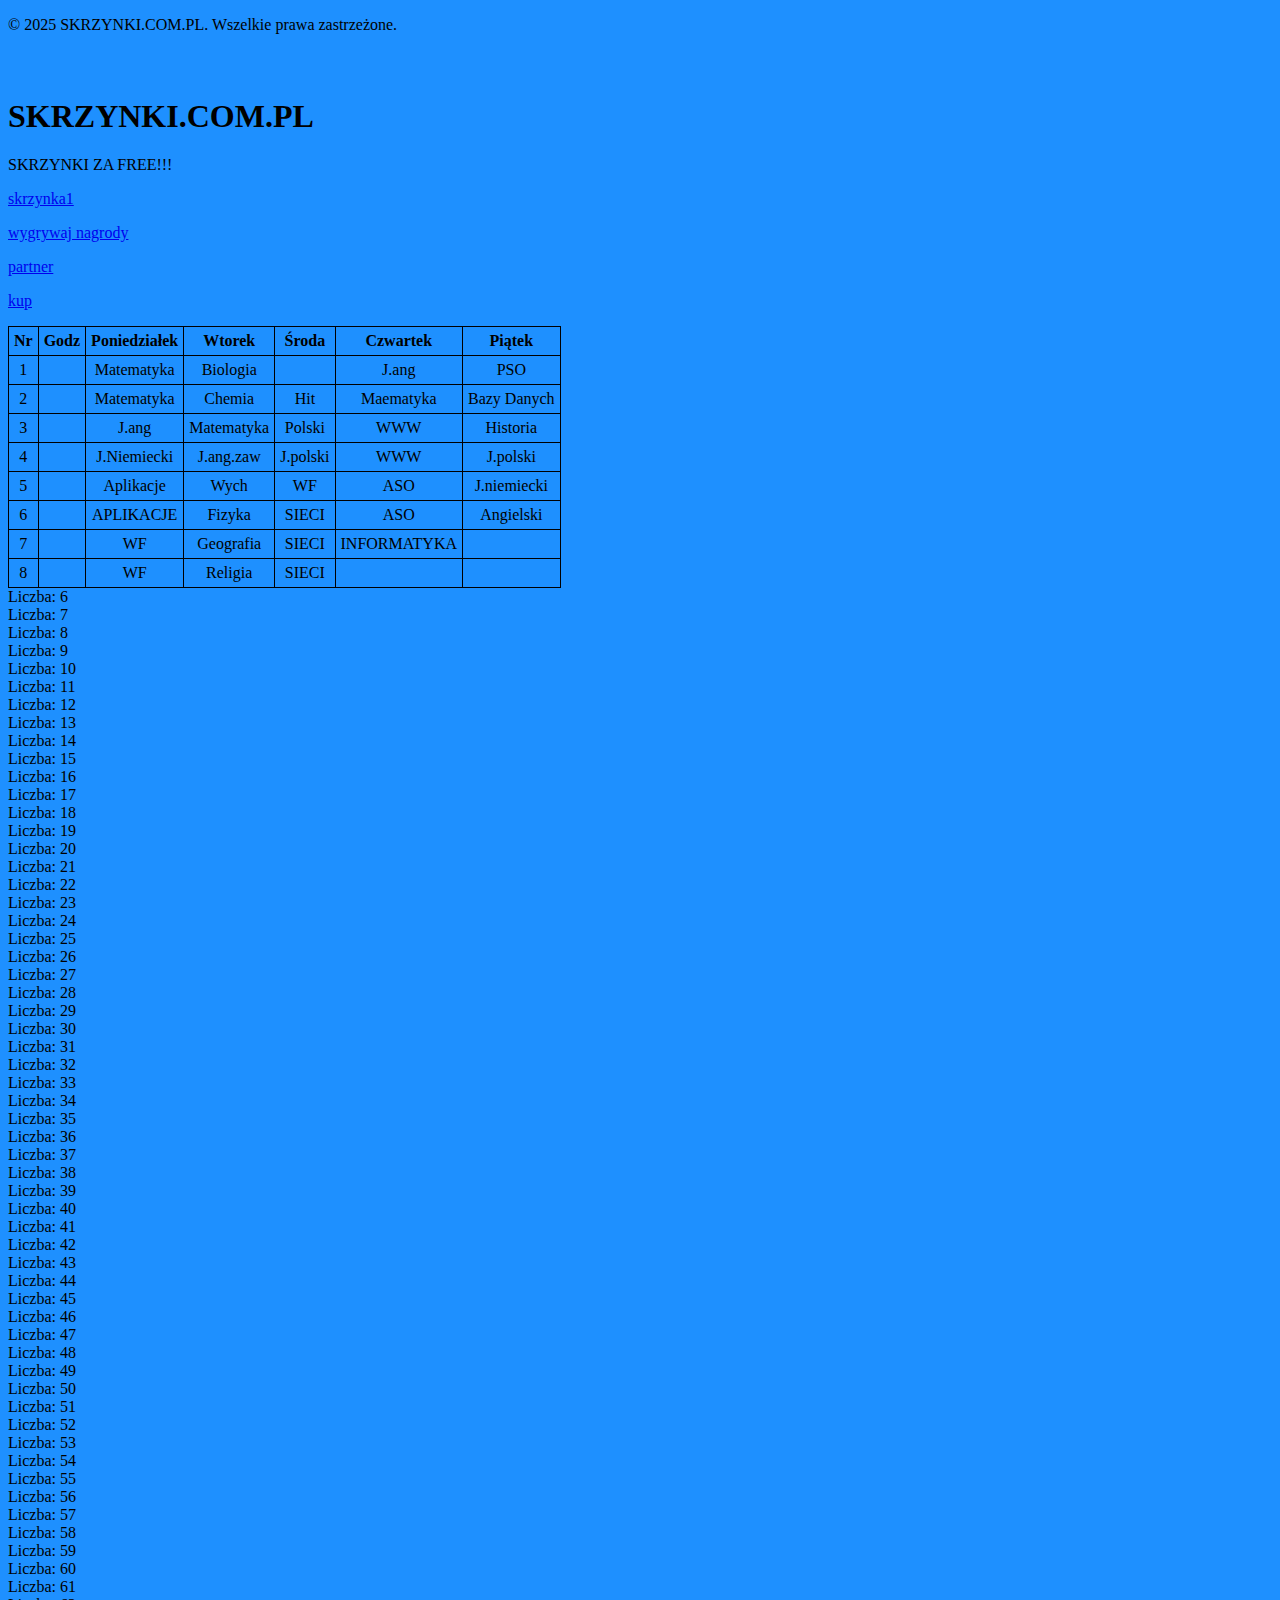
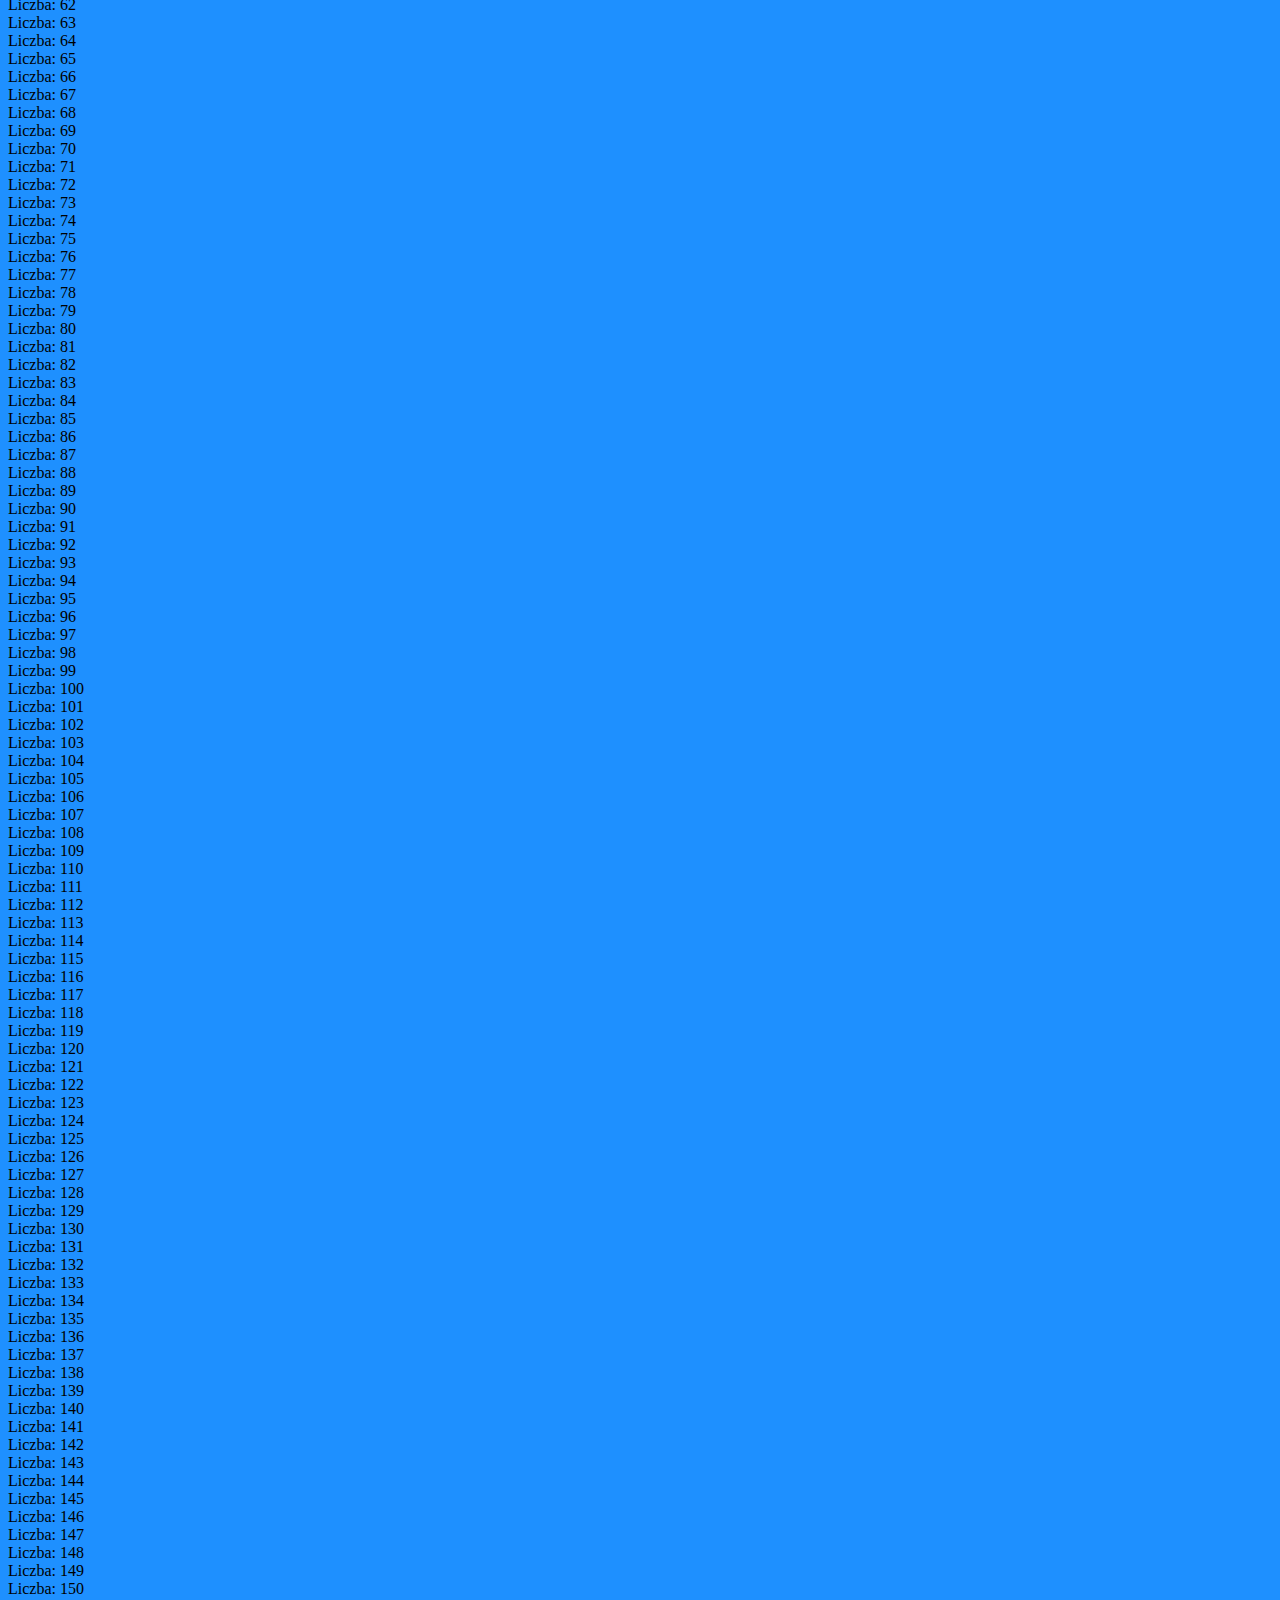
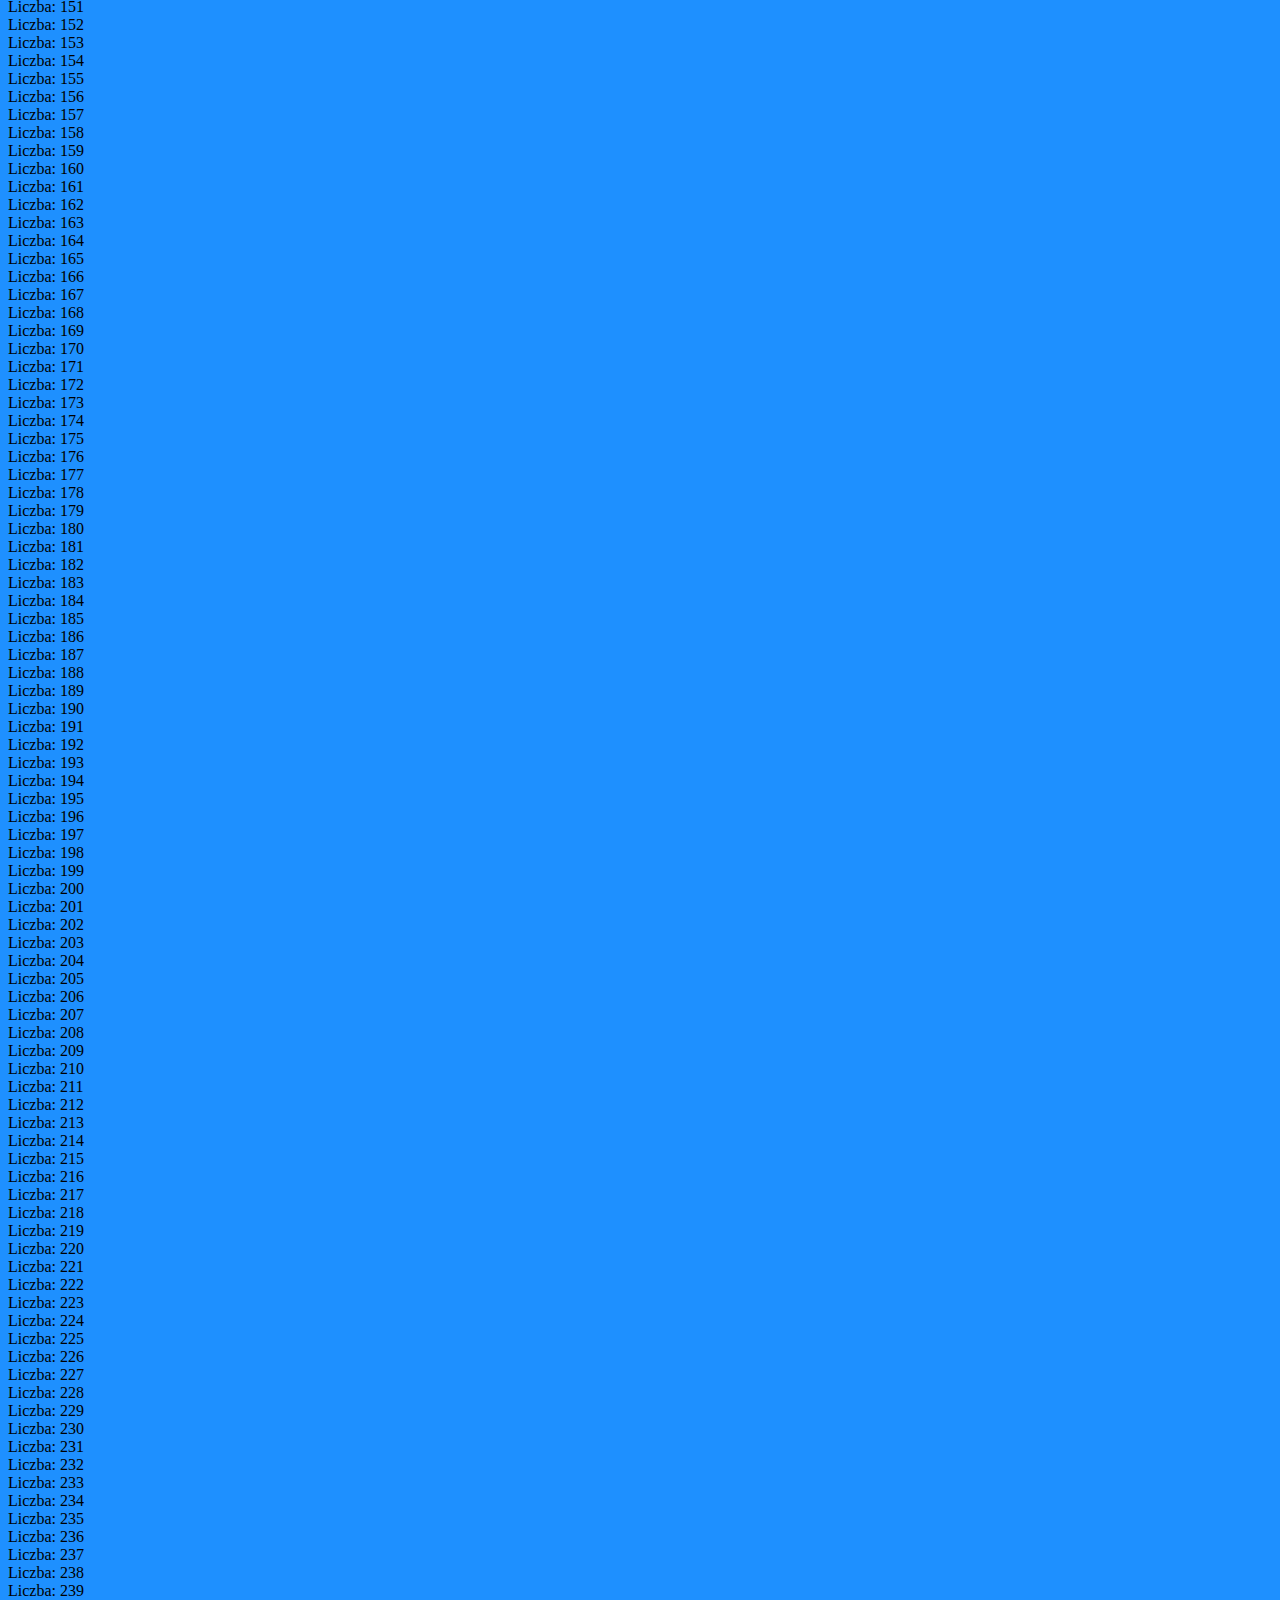
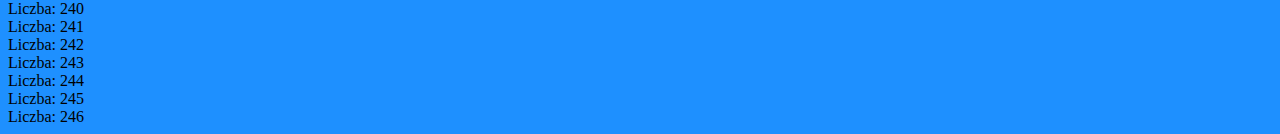
<file: index.html>
<!DOCTYPE html>
<html>
<head>
    <title>SKRZYNKI ZA FREE!!!</title>
</head>
<body>
    <footer>
  <p>&copy; 2025 SKRZYNKI.COM.PL. Wszelkie prawa zastrzeżone.</p>
</footer>
    <h1><p style="font-size: 64px;"></p>SKRZYNKI.COM.PL</h1>
    <p></p><p style=""background-color: black; font-size: 24px;"">SKRZYNKI ZA FREE!!!</p></p>
    <p><body style="background-color: dodgerblue;" </p>
    <p><a href="index1.html">skrzynka1</a></p>
    <nav>
    <p><a href="https://csgo-skins.com/?ref=NATION">wygrywaj nagrody</a></p>
    <p><a href="https://youtube.com">partner</a></p>
    <p><a href="https://www.roblox.com">kup</a></p>
    </nav>
    <table>
        <link rel="stylesheet" href="style.css">
        <tr>
            <th>Nr</th>
            <th>Godz</th>
            <th>Poniedziałek</th>
            <th>Wtorek</th>
            <th>Środa</th>
            <th>Czwartek</th>
            <th>Piątek</th>
        </tr>
        <tr>
            <td>1</td>
            <td></td>
            <td>Matematyka</td>
            <td>Biologia</td>
            <td></td>
            <td>J.ang</td>
            <td>PSO</td>
        </tr>
        <tr>
            <td>2</td>
            <td></td>
            <td>Matematyka</td>
            <td>Chemia</td>
            <td>Hit</td>
            <td>Maematyka</td>
            <td>Bazy Danych</td>
        </tr>
        <tr>
            <td>3</td>
            <td></td>
            <td>J.ang</td>
            <td>Matematyka</td>
            <td>Polski</td>
            <td>WWW</td>
            <td>Historia</td>
        </tr>
        <tr>
            <td>4</td>
            <td></td>
            <td>J.Niemiecki</td>
            <td>J.ang.zaw</td>
            <td>J.polski</td>
            <td>WWW</td>
            <td>J.polski</td>
        </tr>
        <tr>
            <td>5</td>
            <td></td>
            <td>Aplikacje</td>
            <td>Wych</td>
            <td>WF</td>
            <td>ASO</td>
            <td>J.niemiecki</td>
        </tr>
        <tr>
            <td>6</td>
            <td></td>
            <td>APLIKACJE</td>
            <td>Fizyka</td>
            <td>SIECI</td>
            <td>ASO</td>
            <td>Angielski</td>
        </tr>
        <tr>
            <td>7</td>
            <td></td>
            <td>WF</td>
            <td>Geografia</td>
            <td>SIECI</td>
            <td>INFORMATYKA</td>
            <td></td>
        </tr>
        <tr>
            <td>8</td>
            <td></td>
            <td>WF</td>
            <td>Religia</td>
            <td>SIECI</td>
            <td></td>
            <td></td>
        </tr>
    </table>
<script>
    const samochody = [];
    //w pętli do while zapytamy użytkownika o podanie liczby samochodów
    //w kolejnej pętli wpiszemy nazwy samochodów do tablicy
    for(const samochod of samochody){
        content.innerHTML += '{Samochód $samochod} ma ${samochod.length} liter<br>';
    }

let i = 6;
while (i <= 246) {
    document.write("Liczba: " + i + "<br>");
    i++;
}
</script>
</body>
</html>
</file>
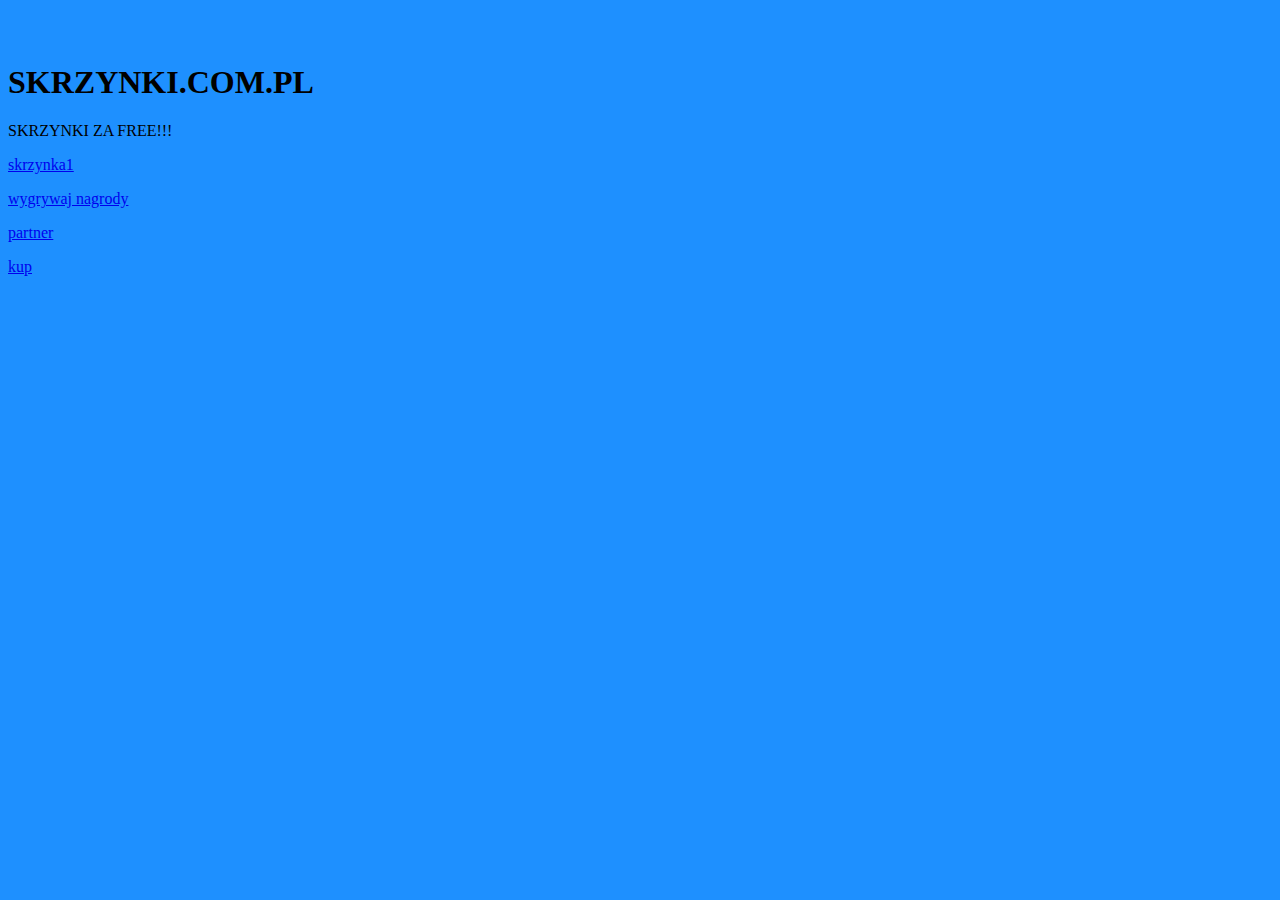
<file: hwdp/index.html>
<!DOCTYPE html>
<html>
<head>
    <title>SKRZYNKI ZA FREE!!!</title>
</head>
<body>
    <h1><p style="font-size: 64px;"></p>SKRZYNKI.COM.PL</h1>
    <p></p><p style=""background-color: black; font-size: 24px;"">SKRZYNKI ZA FREE!!!</p></p>
    <p><body style="background-color: dodgerblue;" </p>
    <p><a href="index1.html">skrzynka1</a></p>
    <nav>
    <p><a href="https://csgo-skins.com/?ref=NATION">wygrywaj nagrody</a></p>
    <p><a href="https://youtube.com">partner</a></p>
    <p><a href="https://www.sexshop69.pl">kup</a></p>
    </nav>
</body>
</html>
</file>
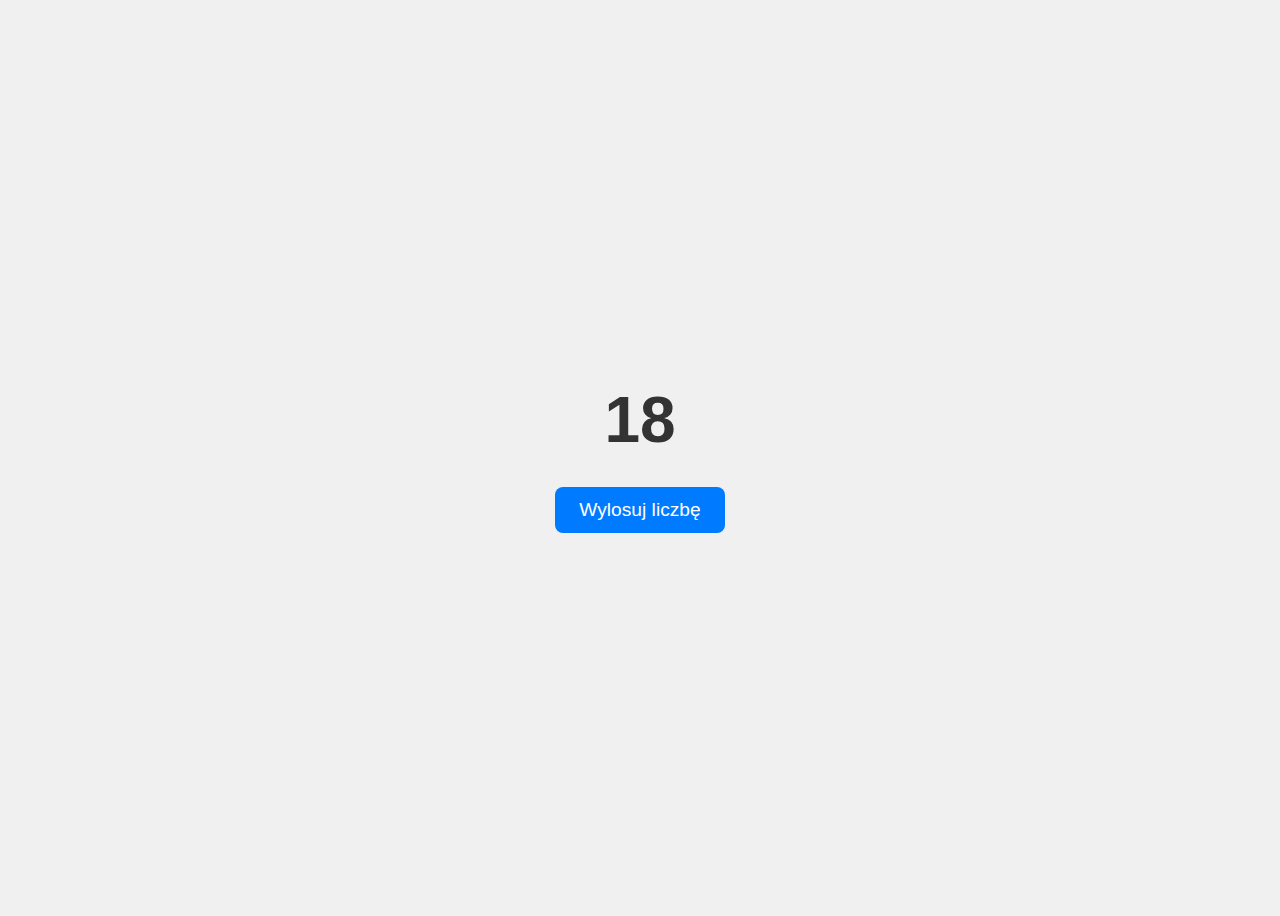
<file: Nowa.html>
<!DOCTYPE html>
<html lang="pl">
<head>
  <meta charset="UTF-8">
  <meta name="viewport" content="width=device-width, initial-scale=1.0">
  <title>Losowa liczba</title>
  <style>
    body {
      display: flex;
      flex-direction: column;      /* układ pionowy */
      justify-content: center;
      align-items: center;
      height: 100vh;
      background-color: #f0f0f0;
      font-family: Arial, sans-serif;
    }

    #liczba {
      font-size: 4rem;
      font-weight: bold;
      color: #333;
      margin-bottom: 30px;
    }

    #przycisk {
      padding: 12px 24px;
      font-size: 1.2rem;
      border: none;
      border-radius: 8px;
      background-color: #007bff;
      color: white;
      cursor: pointer;
      transition: 0.3s;
    }

    #przycisk:hover {
      background-color: #0056b3;
    }
  </style>
</head>
<body>

  <div id="liczba">--</div>
  <button id="przycisk">Wylosuj liczbę</button>

  <script>
    const liczbaEl = document.getElementById("liczba");
    const przyciskEl = document.getElementById("przycisk");

    // Funkcja losująca liczbę i wstawiająca ją do elementu
    function wylosujLiczbe() {
      const losowa = Math.floor(Math.random() * 100) + 1;
      liczbaEl.textContent = losowa;
    }

    // Obsługa kliknięcia przycisku
    przyciskEl.addEventListener("click", wylosujLiczbe);

    // Wylosuj liczbę od razu przy załadowaniu strony
    wylosujLiczbe();
  </script>

</body>
</html>
</file>
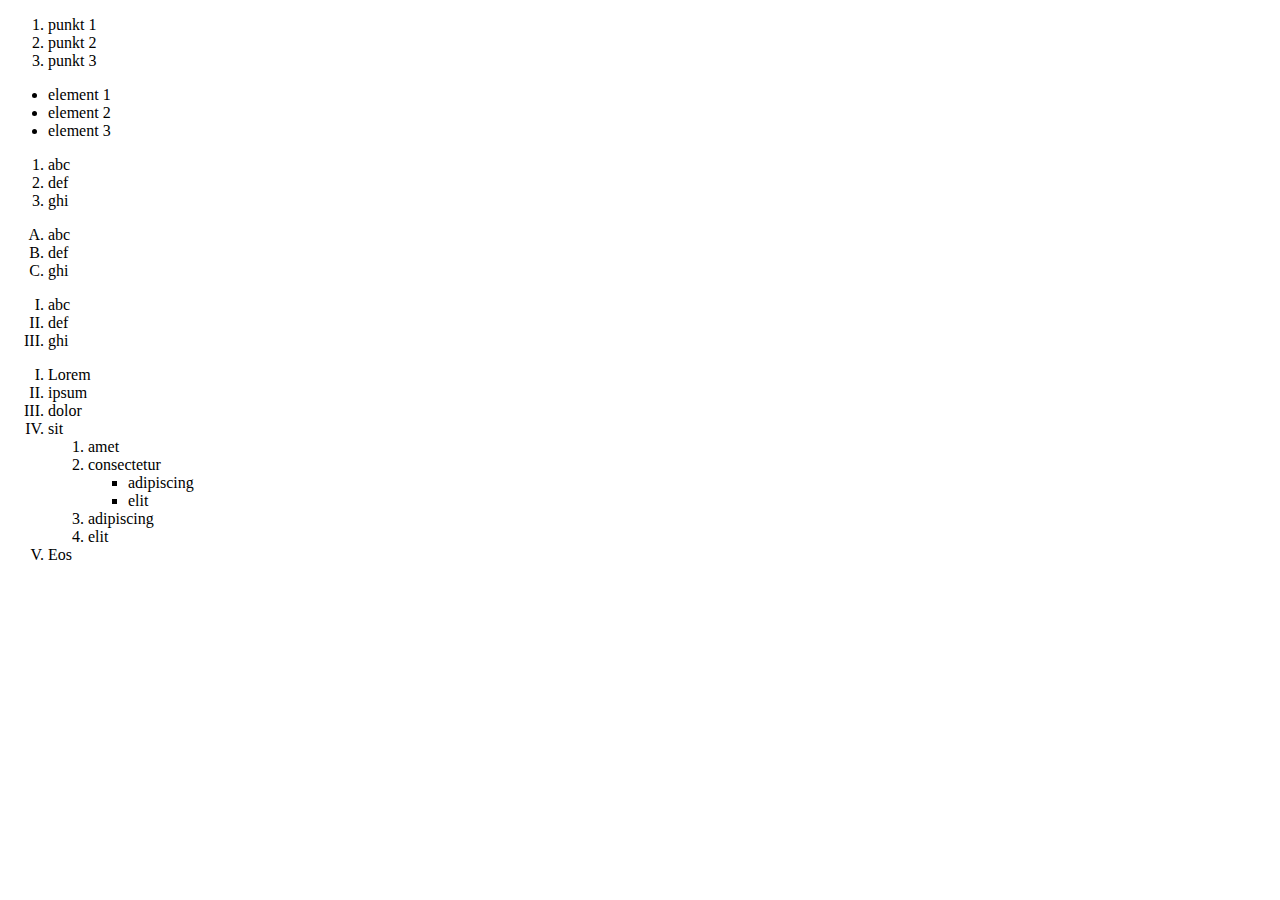
<file: listy/lista.html>
<!Doctype html>
<html lang="pl">
    <head>
        <meta charset="utf-8">
        <meta name="viewport" content="width=device-width, initial-scale=1">
        <title>Lista zadań</title>
        <link rel="shortcut icon" href="lis.png" type="image/x-icon">
        <body>
            <ol>
                <li> punkt 1 </li>
                <li> punkt 2 </li>
                <li> punkt 3 </li>
            </ol>
        <ul>
            <li> element 1 </li>
            <li> element 2 </li>
            <li> element 3 </li>
        </ul>
        <ol type="1">
            <li>abc</li>
            <li>def</li>
            <li>ghi</li>
        </ol>
        <ol type="A">
            <li>abc</li>
            <li>def</li>
            <li>ghi</li>
        </ol>
        <ol type="I">
            <li>abc</li>
            <li>def</li>
            <li>ghi</li>
        </ol>
        <dl>

        </dl>
        <ol type="I">
            <li>Lorem</li>
            <li>ipsum</li>
            <li>dolor</li>
            <li>sit
        
        <ol>
            <li>amet</li>
            <li>
                consectetur
                <ul>
                    <li>adipiscing</li>
                    <li>elit</li>
                </ul>
            </li>
            <li>adipiscing</li>
            <li>elit</li>
            
        </ol>
    </li>
    <li>Eos</li>
       
        
    </body>

</head>
</file>
<file: style.css>
table ,th ,td{
    border: 1px solid black;
    border-collapse: collapse;
    padding: 5px;
    text-align: center;
}
</file>
